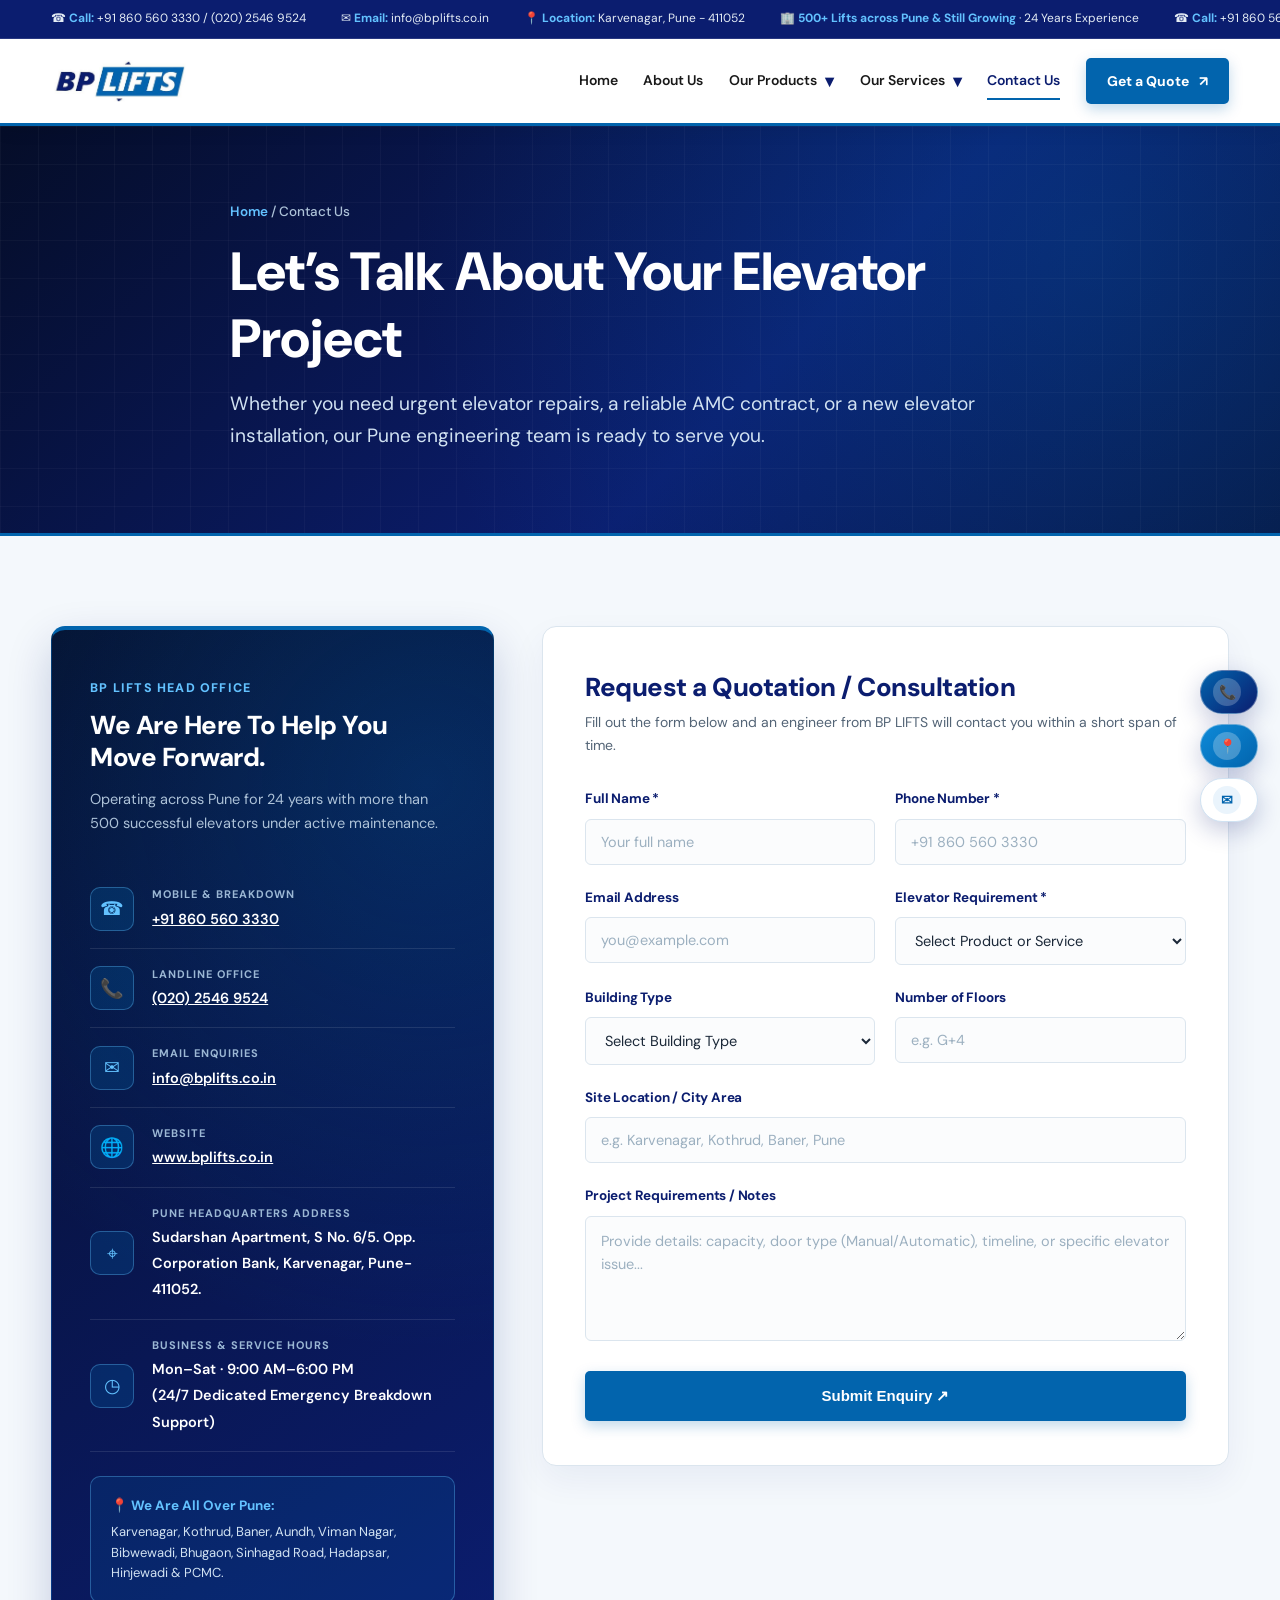
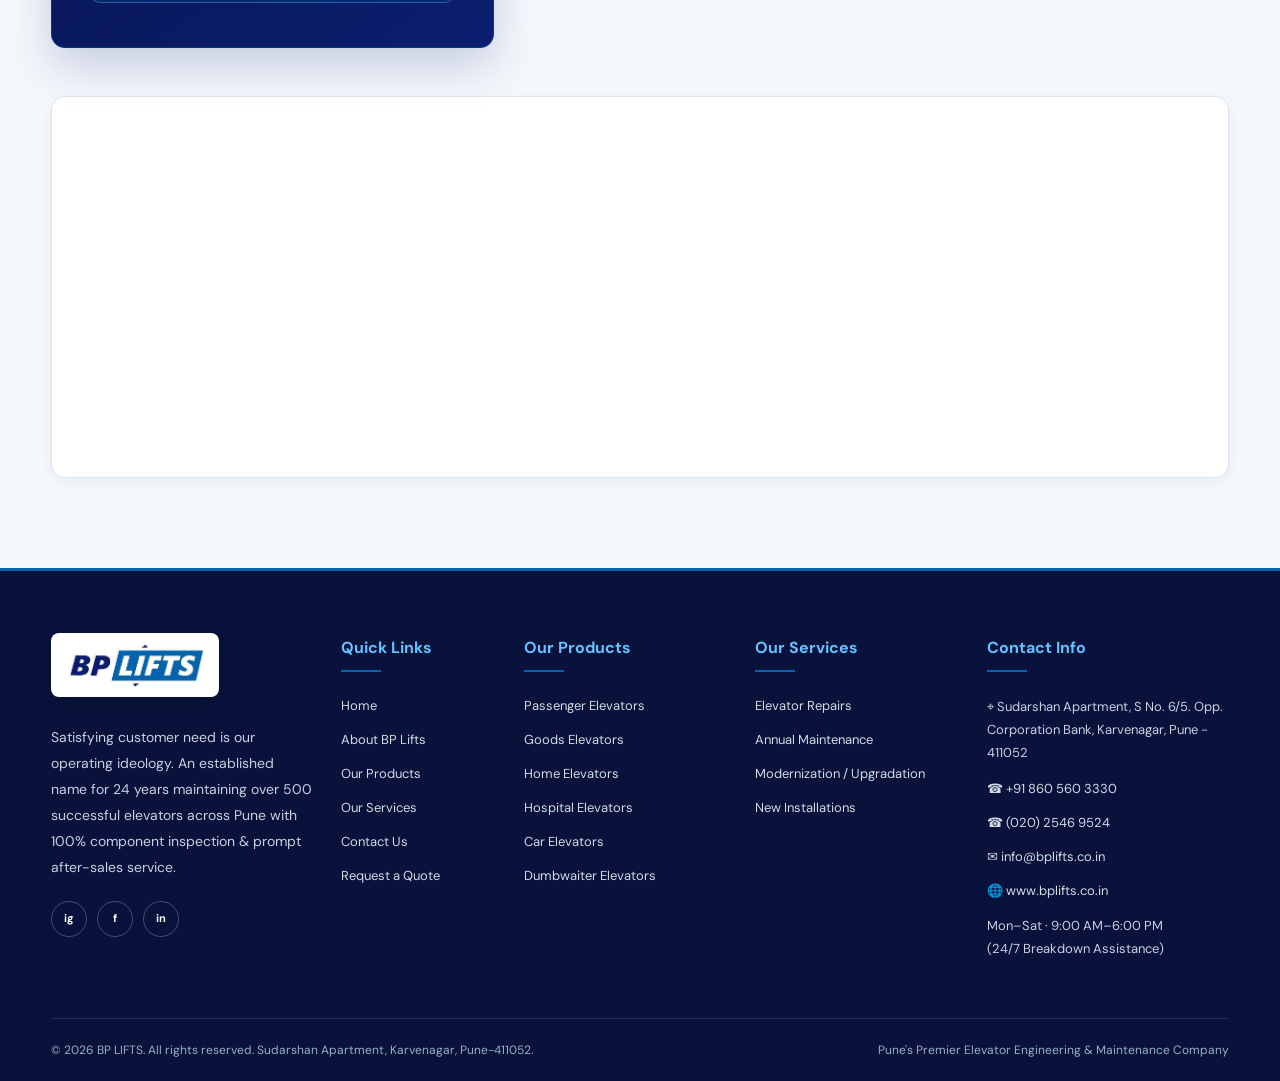
<file: BP_Lift_Website/contact.html>
<!DOCTYPE html>
<html lang="en">

<head>
  <meta charset="UTF-8">
  <meta name="viewport" content="width=device-width, initial-scale=1.0">
  <meta name="description"
    content="Contact BP LIFTS - Sudarshan Apartment, Karvenagar, Pune. 500+ Lifts across Pune. Call +91 860 560 3330 or (020) 2546 9524">
  <title>Contact Us | BP LIFTS Pune</title>
  <link rel="stylesheet" href="hf.css">
  <link rel="stylesheet" href="contact.css">
</head>

<body>

  <!-- TOP CONTACT BAR -->
  <div class="topbar">
    <div class="container topbar-inner">
      <div class="topbar-track" aria-label="Contact details">
        <span class="topbar-item">☎ <b>Call:</b> <a href="tel:+918605603330">+91 860 560 3330</a> / <a
            href="tel:02025469524">(020) 2546 9524</a></span>
        <span class="topbar-item">✉ <b>Email:</b> <a href="mailto:info@bplifts.co.in">info@bplifts.co.in</a></span>
        <span class="topbar-item">📍 <b>Location:</b> Karvenagar, Pune - 411052</span>
        <span class="topbar-item">🏢 <b>500+ Lifts across Pune &amp; Still Growing</b> · 24 Years Experience</span>
        <span class="topbar-item">☎ <b>Call:</b> <a href="tel:+918605603330">+91 860 560 3330</a></span>
        <span class="topbar-item">✉ <b>Email:</b> <a href="mailto:info@bplifts.co.in">info@bplifts.co.in</a></span>
      </div>
      <div class="topbar-social" aria-label="Social links">
        <a class="social-dot" href="#" aria-label="Instagram">ig</a>
        <a class="social-dot" href="#" aria-label="Facebook">f</a>
        <a class="social-dot" href="#" aria-label="LinkedIn">in</a>
      </div>
    </div>
  </div>

  <!-- MAIN HEADER -->
  <header class="site-header">
    <div class="container nav-wrap">
      <a class="brand" href="index.html" aria-label="BP LIFTS home">
        <img src="images/bplogo.jpeg" alt="BP LIFTS Logo" class="site-logo">
      </a>
      <button class="menu-toggle" aria-label="Toggle navigation" aria-expanded="false">☰</button>
      <nav class="nav-links" aria-label="Main navigation">
        <a href="index.html" data-page="home">Home</a>
        <a href="about.html" data-page="about">About Us</a>

        <!-- OUR PRODUCTS DROPDOWN -->
        <div class="nav-dropdown">
          <a href="products.html" class="nav-dropdown-toggle" data-page="products" aria-haspopup="true"
            aria-expanded="false">
            Our Products <span class="dropdown-arrow">▾</span>
          </a>
          <div class="dropdown-menu" role="menu">
            <a href="products.html" class="dropdown-all">All Products <span>→</span></a>
            <div class="dropdown-divider"></div>
            <a href="products.html#passenger">Passenger Elevators</a>
            <a href="products.html#goods">Goods Elevators</a>
            <a href="products.html#home">Home Elevators</a>
            <a href="products.html#hospital">Hospital Elevators</a>
            <a href="products.html#car">Car Elevators</a>
            <a href="products.html#dumbwaiter">Dumbwaiter Elevators</a>
          </div>
        </div>

        <!-- OUR SERVICES DROPDOWN -->
        <div class="nav-dropdown">
          <a href="services.html" class="nav-dropdown-toggle" data-page="services" aria-haspopup="true"
            aria-expanded="false">
            Our Services <span class="dropdown-arrow">▾</span>
          </a>
          <div class="dropdown-menu" role="menu">
            <a href="services.html" class="dropdown-all">All Services <span>→</span></a>
            <div class="dropdown-divider"></div>
            <a href="services.html#repair">Elevator Repairs</a>
            <a href="services.html#maintenance">Annual Maintenance (AMC)</a>
            <a href="services.html#modernization">Modernization / Upgradation</a>
            <a href="services.html#installation">New Installations</a>
          </div>
        </div>

        <a href="contact.html" data-page="contact" class="active">Contact Us</a>
        <a class="btn btn-primary" href="contact.html#quote">Get a Quote <span>↗</span></a>
      </nav>
    </div>
  </header>

  <main>

    <!-- PAGE HERO -->
    <section class="page-hero">
      <div class="container">
        <div class="crumb"><a href="index.html">Home</a> / Contact Us</div>
        <h1>Let’s Talk About Your Elevator Project</h1>
        <p>Whether you need urgent elevator repairs, a reliable AMC contract, or a new elevator installation, our Pune
          engineering team is ready to serve you.</p>
      </div>
    </section>

    <!-- CONTACT LAYOUT SECTION -->
    <section class="section section-soft">
      <div class="container contact-layout">

        <!-- CONTACT PANEL (INFO FROM BROCHURE) -->
        <aside class="contact-panel">
          <div class="eyebrow" style="color: #63c2ff;">BP LIFTS Head Office</div>
          <h2>We Are Here To Help You Move Forward.</h2>
          <p>Operating across Pune for 24 years with more than 500 successful elevators under active maintenance.</p>

          <div class="contact-row">
            <span>☎</span>
            <div>
              <b>MOBILE &amp; BREAKDOWN</b>
              <span><a href="tel:+918605603330" style="color:#ffffff;">+91 860 560 3330</a></span>
            </div>
          </div>

          <div class="contact-row">
            <span>📞</span>
            <div>
              <b>LANDLINE OFFICE</b>
              <span><a href="tel:02025469524" style="color:#ffffff;">(020) 2546 9524</a></span>
            </div>
          </div>

          <div class="contact-row">
            <span>✉</span>
            <div>
              <b>EMAIL ENQUIRIES</b>
              <span><a href="mailto:info@bplifts.co.in" style="color:#ffffff;">info@bplifts.co.in</a></span>
            </div>
          </div>

          <div class="contact-row">
            <span>🌐</span>
            <div>
              <b>WEBSITE</b>
              <span><a href="https://www.bplifts.co.in" target="_blank" rel="noopener"
                  style="color:#ffffff;">www.bplifts.co.in</a></span>
            </div>
          </div>

          <div class="contact-row">
            <span>⌖</span>
            <div>
              <b>PUNE HEADQUARTERS ADDRESS</b>
              <span>Sudarshan Apartment, S No. 6/5. Opp. Corporation Bank, Karvenagar, Pune-411052.</span>
            </div>
          </div>

          <div class="contact-row">
            <span>◷</span>
            <div>
              <b>BUSINESS &amp; SERVICE HOURS</b>
              <span>Mon–Sat · 9:00 AM–6:00 PM<br>(24/7 Dedicated Emergency Breakdown Support)</span>
            </div>
          </div>

          <div class="coverage-box">
            <b>📍 We Are All Over Pune:</b>
            Karvenagar, Kothrud, Baner, Aundh, Viman Nagar, Bibwewadi, Bhugaon, Sinhagad Road, Hadapsar, Hinjewadi &amp;
            PCMC.
          </div>
        </aside>

        <!-- QUOTE & ENQUIRY FORM -->
        <form class="form-card quote-form" id="quote">
          <h2>Request a Quotation / Consultation</h2>
          <p>Fill out the form below and an engineer from BP LIFTS will contact you within a short span of time.</p>

          <div class="form-grid">
            <div class="form-group">
              <label for="name">Full Name *</label>
              <input id="name" name="name" required placeholder="Your full name">
            </div>

            <div class="form-group">
              <label for="phone">Phone Number *</label>
              <input id="phone" name="phone" required type="tel" placeholder="+91 860 560 3330">
            </div>

            <div class="form-group">
              <label for="email">Email Address</label>
              <input id="email" name="email" type="email" placeholder="you@example.com">
            </div>

            <div class="form-group">
              <label for="type">Elevator Requirement *</label>
              <select id="type" name="type" required>
                <option value="">Select Product or Service</option>
                <optgroup label="Elevator Products">
                  <option value="Passenger Elevator">Passenger Elevator</option>
                  <option value="Goods Elevator">Goods Elevator</option>
                  <option value="Home Elevator">Home Elevator</option>
                  <option value="Hospital Elevator">Hospital Elevator</option>
                  <option value="Car Elevator">Car Elevator</option>
                  <option value="Dumbwaiter Elevator">Dumbwaiter Elevator</option>
                </optgroup>
                <optgroup label="Elevator Services">
                  <option value="Free Site Visit">Free Site Visit &amp; Inspection</option>
                  <option value="Elevator Repair">Elevator Repair &amp; Breakdown</option>
                  <option value="Annual Maintenance">Annual Maintenance (AMC)</option>
                  <option value="Modernization">Modernization / Upgradation</option>
                  <option value="New Installation">New Installation</option>
                </optgroup>
              </select>
            </div>

            <div class="form-group">
              <label for="building">Building Type</label>
              <select id="building" name="building">
                <option value="">Select Building Type</option>
                <option>Residential Society / Apartment</option>
                <option>Independent Villa / Bungalow / Duplex</option>
                <option>Commercial Tower / Corporate Office</option>
                <option>Hospital / Nursing Home / Clinic</option>
                <option>Industrial Warehouse / Factory</option>
                <option>Automobile Parking / Showroom</option>
                <option>Hotel / Restaurant / Hospitality</option>
              </select>
            </div>

            <div class="form-group">
              <label for="floors">Number of Floors</label>
              <input id="floors" name="floors" type="number" min="1" placeholder="e.g. G+4">
            </div>

            <div class="form-group full">
              <label for="location">Site Location / City Area</label>
              <input id="location" name="location" placeholder="e.g. Karvenagar, Kothrud, Baner, Pune">
            </div>

            <div class="form-group full">
              <label for="message">Project Requirements / Notes</label>
              <textarea id="message" name="message"
                placeholder="Provide details: capacity, door type (Manual/Automatic), timeline, or specific elevator issue..."></textarea>
            </div>

            <div class="form-group full">
              <button class="btn btn-primary" type="submit">Submit Enquiry ↗</button>
            </div>
          </div>
        </form>

      </div>

      <!-- PUNE GOOGLE MAP EMBED -->
      <div class="container">
        <div class="map-card">
          <iframe title="BP LIFTS Pune Location"
            src="https://maps.google.com/maps?q=Karvenagar+Pune+411052&t=&z=14&ie=UTF8&iwloc=&output=embed"
            allowfullscreen="" loading="lazy">
          </iframe>
        </div>
      </div>
    </section>

  </main>

  <!-- GLOBAL FOOTER -->
  <footer class="site-footer">
    <div class="container footer-grid">
      <div class="footer-brand">
        <a class="brand" href="index.html" aria-label="BP LIFTS home">
          <img src="images/bplogo.jpeg" alt="BP LIFTS Logo" class="site-logo">
        </a>
        <p>Satisfying customer need is our operating ideology. An established name for 24 years maintaining over 500
          successful elevators across Pune with 100% component inspection &amp; prompt after-sales service.</p>
        <div class="topbar-social">
          <a class="social-dot" href="#" aria-label="Instagram">ig</a>
          <a class="social-dot" href="#" aria-label="Facebook">f</a>
          <a class="social-dot" href="#" aria-label="LinkedIn">in</a>
        </div>
      </div>
      <div class="footer-col">
        <h3>Quick Links</h3>
        <a href="index.html">Home</a>
        <a href="about.html">About BP Lifts</a>
        <a href="products.html">Our Products</a>
        <a href="services.html">Our Services</a>
        <a href="contact.html">Contact Us</a>
        <a href="contact.html#quote">Request a Quote</a>
      </div>
      <div class="footer-col">
        <h3>Our Products</h3>
        <a href="products.html#passenger">Passenger Elevators</a>
        <a href="products.html#goods">Goods Elevators</a>
        <a href="products.html#home">Home Elevators</a>
        <a href="products.html#hospital">Hospital Elevators</a>
        <a href="products.html#car">Car Elevators</a>
        <a href="products.html#dumbwaiter">Dumbwaiter Elevators</a>
      </div>
      <div class="footer-col">
        <h3>Our Services</h3>
        <a href="services.html#repair">Elevator Repairs</a>
        <a href="services.html#maintenance">Annual Maintenance</a>
        <a href="services.html#modernization">Modernization / Upgradation</a>
        <a href="services.html#installation">New Installations</a>
      </div>
      <div class="footer-col">
        <h3>Contact Info</h3>
        <p>⌖ Sudarshan Apartment, S No. 6/5. Opp. Corporation Bank, Karvenagar, Pune - 411052</p>
        <a href="tel:+918605603330">☎ +91 860 560 3330</a>
        <a href="tel:02025469524">☎ (020) 2546 9524</a>
        <a href="mailto:info@bplifts.co.in">✉ info@bplifts.co.in</a>
        <a href="https://www.bplifts.co.in" target="_blank" rel="noopener">🌐 www.bplifts.co.in</a>
        <p>Mon–Sat · 9:00 AM–6:00 PM<br>(24/7 Breakdown Assistance)</p>
      </div>
    </div>
    <div class="container footer-bottom">
      <span>© <span data-year></span> BP LIFTS. All rights reserved. Sudarshan Apartment, Karvenagar,
        Pune-411052.</span>
      <span>Pune's Premier Elevator Engineering &amp; Maintenance Company</span>
    </div>
  </footer>

  <!-- FLOATING ACTION BUTTONS (CALL, SITE VISIT, EMAIL) -->
  <div class="floating-action-group" aria-label="Quick contact actions">
    <a href="tel:+918605603330" class="float-btn float-call" title="Call BP LIFTS: +91 860 560 3330">
      <span class="float-icon">📞</span>
    </a>
    <a href="www.bplifts.co.in" class="float-btn float-visit" title="Book Free Site Visit &amp; Inspection">
      <span class="float-icon">📍</span>
    </a>
    <a href="mailto:info@bplifts.co.in" class="float-btn float-email" title="Send Email: info@bplifts.co.in">
      <span class="float-icon">✉</span>
    </a>
  </div>

  <button class="back-top" aria-label="Scroll to top" title="Back to top">↑</button>
  <script src="hf.js"></script>

  <script>
    document.querySelectorAll('.nav-links [data-page="contact"]').forEach(link => link.classList.add('active'));

    // Preselect dropdown from URL query parameter (e.g. ?product=passenger, ?req=repair, ?req=sitevisit)
    const urlParams = new URLSearchParams(window.location.search);
    const prod = urlParams.get('product');
    const req = urlParams.get('req');
    const typeSelect = document.getElementById('type');
    if (typeSelect) {
      if (prod === 'passenger') typeSelect.value = 'Passenger Elevator';
      else if (prod === 'goods') typeSelect.value = 'Goods Elevator';
      else if (prod === 'home') typeSelect.value = 'Home Elevator';
      else if (prod === 'hospital') typeSelect.value = 'Hospital Elevator';
      else if (prod === 'car') typeSelect.value = 'Car Elevator';
      else if (prod === 'dumbwaiter') typeSelect.value = 'Dumbwaiter Elevator';
      else if (req === 'sitevisit') typeSelect.value = 'Free Site Visit';
      else if (req === 'repair') typeSelect.value = 'Elevator Repair';
      else if (req === 'amc') typeSelect.value = 'Annual Maintenance';
      else if (req === 'modernization') typeSelect.value = 'Modernization';
      else if (req === 'new') typeSelect.value = 'New Installation';
    }
  </script>
</body>

</html>
</file>
<file: BP_Lift_Website/hf.css>
/* =====================================================
   BP LIFTS - SHARED HEADER, NAVBAR, DROPDOWN & FOOTER
   Theme: White | Light Blue (#0264AD) | Dark Blue (#0B1D6F)
===================================================== */

/* ---------- ROOT VARIABLES ---------- */
:root {
    --bp-dark-blue: #0B1D6F;
    --bp-dark-blue-hover: #071552;
    --bp-light-blue: #0264AD;
    --bp-light-blue-hover: #014e88;
    --bp-blue-soft: #eaf4fc;
    --bp-white: #ffffff;
    --bp-text: #1b2838;
    --bp-muted: #95a8ba;
    --bp-border: #dbe5ee;
    --bp-container: 1180px;

    /* Semantic color mappings to new logo colors */
    --bp-blue: var(--bp-light-blue);
    --bp-blue-dark: var(--bp-dark-blue);
    --bp-black: var(--bp-dark-blue);
    --bp-black-dark: #07123a;
}

/* ---------- GLOBAL HEADER/FOOTER BASE ---------- */
.site-header *,
.topbar *,
.site-footer *,
.back-top {
    box-sizing: border-box;
}

.site-header a,
.topbar a,
.site-footer a {
    text-decoration: none;
}

.site-header button,
.site-footer button {
    font: inherit;
}

.site-header .container,
.topbar .container,
.site-footer .container {
    width: min(var(--bp-container), 92%);
    margin-inline: auto;
}

/* =====================================================
   TOP CONTACT BAR
===================================================== */

.topbar {
    position: relative;
    z-index: 1201;
    width: 100%;
    min-height: 38px;
    overflow: hidden;
    background: var(--bp-dark-blue);
    color: var(--bp-white);
    border-bottom: 1px solid rgba(255, 255, 255, 0.12);
    font-family: 'DM Sans', sans-serif;
    font-size: 12px;
}

.topbar-inner {
    min-height: 38px;
    display: flex;
    align-items: center;
    justify-content: space-between;
    gap: 18px;
}

.topbar-track {
    display: flex;
    align-items: center;
    gap: 35px;
    width: max-content;
    white-space: nowrap;
    animation: bpContactScroll 28s linear infinite;
}

.topbar:hover .topbar-track {
    animation-play-state: paused;
}

.topbar-item {
    flex-shrink: 0;
    color: #e5edf5;
}

.topbar-item a {
    color: inherit;
    text-decoration: none;
    transition: color 0.2s ease;
}

.topbar-item a:hover {
    color: #63c2ff;
    text-decoration: underline;
}

.topbar-item b {
    color: #63c2ff;
    font-weight: 700;
}

@keyframes bpContactScroll {
    0% {
        transform: translateX(0);
    }

    100% {
        transform: translateX(-35%);
    }
}

/* Social links in top bar */
.topbar-social {
    display: flex;
    align-items: center;
    gap: 8px;
    flex-shrink: 0;
}

.social-dot {
    width: 29px;
    height: 29px;
    display: inline-flex;
    align-items: center;
    justify-content: center;
    border: 1px solid rgba(255, 255, 255, 0.28);
    border-radius: 50%;
    color: var(--bp-white);
    font-size: 11px;
    font-weight: 700;
    transition: background 0.25s ease, color 0.25s ease,
        border-color 0.25s ease;
}

.social-dot:hover {
    background: var(--bp-light-blue);
    border-color: var(--bp-light-blue);
    color: var(--bp-white);
}

/* =====================================================
   MAIN HEADER
===================================================== */

.site-header {
    position: sticky;
    top: 0;
    z-index: 1200;
    width: 100%;
    background: var(--bp-white);
    border-bottom: 3px solid var(--bp-blue);
    box-shadow: 0 4px 18px rgba(0, 0, 0, 0.07);
    font-family: 'DM Sans', sans-serif;
}

.nav-wrap {
    min-height: 84px;
    display: flex;
    align-items: center;
    justify-content: space-between;
    gap: 25px;
}

/* Logo */
.brand {
    display: inline-flex;
    align-items: center;
    flex-shrink: 0;
    min-width: 0;
}

.site-logo {
    display: block;
    width: 135px;
    height: 70px;
    object-fit: contain;
    object-position: left center;
}

.brand-name {
    color: var(--bp-black);
    font-size: 22px;
    font-weight: 800;
    letter-spacing: -0.5px;
}

/* =====================================================
   NAVIGATION LINKS
===================================================== */

.nav-links {
    display: flex;
    align-items: center;
    justify-content: flex-end;
    gap: clamp(14px, 2vw, 28px);
}

.nav-links > a:not(.btn),
.nav-dropdown-toggle {
    position: relative;
    display: inline-flex;
    align-items: center;
    justify-content: center;
    min-height: 44px;
    padding: 8px 0;
    background: transparent;
    border: 0;
    color: #191919;
    font-size: 14px;
    font-weight: 600;
    white-space: nowrap;
    cursor: pointer;
    transition: color 0.2s ease;
}

.nav-links > a:not(.btn)::after,
.nav-dropdown-toggle::after {
    content: "";
    position: absolute;
    left: 0;
    bottom: 3px;
    width: 0;
    height: 2px;
    background: var(--bp-blue);
    transition: width 0.25s ease;
}

.nav-links > a:not(.btn):hover,
.nav-links > a.active,
.nav-dropdown-toggle.active,
.nav-dropdown:hover > .nav-dropdown-toggle,
.nav-dropdown.dropdown-open > .nav-dropdown-toggle {
    color: var(--bp-blue-dark);
}

.nav-links > a:not(.btn):hover::after,
.nav-links > a.active::after,
.nav-dropdown-toggle.active::after,
.nav-dropdown:hover > .nav-dropdown-toggle::after,
.nav-dropdown.dropdown-open > .nav-dropdown-toggle::after {
    width: 100%;
}

/* =====================================================
   OUR PRODUCTS DROPDOWN
===================================================== */

.nav-dropdown {
    position: relative;
    display: flex;
    align-items: center;
    min-height: 44px;
}

.nav-dropdown-toggle {
    gap: 8px;
    font-family: inherit;
}

.dropdown-arrow {
    display: inline-block;
    color: var(--bp-blue-dark);
    font-size: 17px;
    line-height: 1;
    transition: transform 0.25s ease;
}

.nav-dropdown:hover .dropdown-arrow,
.nav-dropdown:focus-within .dropdown-arrow,
.nav-dropdown.dropdown-open .dropdown-arrow {
    transform: rotate(180deg);
}

/* Dropdown panel */
.dropdown-menu {
    position: absolute;
    top: calc(100% + 4px);
    left: -10px;
    z-index: 1300;
    width: 275px;
    padding: 8px;
    background: var(--bp-white);
    border: 1px solid var(--bp-border);
    border-top: 3px solid var(--bp-blue);
    border-radius: 0 0 8px 8px;
    box-shadow: 0 16px 36px rgba(0, 0, 0, 0.12);
    opacity: 0;
    visibility: hidden;
    transform: translateY(6px);
    transition: opacity 0.22s ease, transform 0.22s ease, visibility 0.22s ease;
    pointer-events: none;
}

/* Invisible bridge so mouse hover is never lost across the gap */
.dropdown-menu::before {
    content: "";
    position: absolute;
    top: -10px;
    left: 0;
    right: 0;
    height: 10px;
}

.nav-dropdown:hover .dropdown-menu,
.nav-dropdown:focus-within .dropdown-menu,
.nav-dropdown.dropdown-open .dropdown-menu {
    opacity: 1;
    visibility: visible;
    transform: translateY(0);
    pointer-events: auto;
}

.dropdown-menu a {
    display: flex;
    align-items: center;
    justify-content: space-between;
    gap: 8px;
    padding: 10px 14px;
    border-radius: 6px;
    color: #202830;
    font-size: 13.5px;
    font-weight: 500;
    line-height: 1.4;
    transition: background 0.2s ease, color 0.2s ease,
        padding-left 0.2s ease;
}

.dropdown-menu a:hover,
.dropdown-menu a:focus-visible {
    padding-left: 18px;
    background: #eaf4fc;
    color: var(--bp-dark-blue);
    outline: none;
}

.dropdown-menu a.dropdown-all {
    font-weight: 700;
    color: var(--bp-light-blue);
    background: #f1f7fc;
}

.dropdown-menu a.dropdown-all:hover {
    background: #e3f0fb;
}

.dropdown-divider {
    height: 1px;
    margin: 5px 4px;
    background: var(--bp-border);
}

/* =====================================================
   GET A QUOTE BUTTON
===================================================== */

.btn {
    display: inline-flex;
    align-items: center;
    justify-content: center;
    gap: 10px;
    min-height: 46px;
    padding: 12px 20px;
    border: 1px solid transparent;
    border-radius: 5px;
    font-size: 14px;
    font-weight: 700;
    line-height: 1.2;
    text-align: center;
    white-space: nowrap;
    cursor: pointer;
    transition: background 0.25s ease, color 0.25s ease,
        border-color 0.25s ease, transform 0.25s ease;
}

.btn-primary {
    background: var(--bp-light-blue);
    color: var(--bp-white);
    box-shadow: 0 5px 14px rgba(2, 100, 173, 0.25);
}

.btn-primary:hover {
    background: var(--bp-dark-blue);
    color: var(--bp-white);
    transform: translateY(-2px);
    box-shadow: 0 7px 18px rgba(11, 29, 111, 0.3);
}

.nav-links .nav-quote {
    margin-left: 2px;
}

/* =====================================================
   MOBILE MENU BUTTON
===================================================== */

.menu-toggle {
    display: none;
    width: 43px;
    height: 43px;
    flex-shrink: 0;
    align-items: center;
    justify-content: center;
    background: var(--bp-dark-blue);
    color: var(--bp-white);
    border: 0;
    border-radius: 5px;
    font-size: 23px;
    cursor: pointer;
    transition: background 0.2s ease;
}

.menu-toggle:hover {
    background: var(--bp-light-blue);
}

.menu-icon {
    line-height: 1;
}

/* =====================================================
   FOOTER
===================================================== */

.site-footer {
    width: 100%;
    padding: 62px 0 0;
    background: #08123a;
    color: var(--bp-white);
    border-top: 3px solid var(--bp-light-blue);
    font-family: 'DM Sans', sans-serif;
}

.footer-grid {
    display: grid;
    grid-template-columns: 1.35fr 0.8fr 1.05fr 1.05fr 1.25fr;
    gap: 28px;
    padding-bottom: 44px;
}

/* Footer brand - white badge container for white logo on navy */
.footer-brand .brand {
    display: inline-flex;
    align-items: center;
    background: #ffffff;
    padding: 6px 14px;
    border-radius: 8px;
    margin-bottom: 18px;
    box-shadow: 0 4px 14px rgba(0, 0, 0, 0.22);
}

.footer-brand .site-logo {
    width: 140px;
    height: 52px;
    object-fit: contain;
}

.footer-brand .brand-name {
    color: var(--bp-white);
}

.footer-brand p {
    margin: 10px 0 20px;
    color: #c4d3e2;
    font-size: 14px;
    line-height: 1.85;
}

/* Footer column headings */
.footer-col h3 {
    position: relative;
    margin: 4px 0 23px;
    padding-bottom: 12px;
    color: #63c2ff;
    font-size: 16px;
    font-weight: 700;
    line-height: 1.4;
}

.footer-col h3::after {
    content: "";
    position: absolute;
    bottom: 0;
    left: 0;
    width: 40px;
    height: 2px;
    background: var(--bp-light-blue);
}

/* Footer links */
.footer-col a {
    display: block;
    margin-bottom: 12px;
    color: #d0dbe6;
    font-size: 13px;
    line-height: 1.7;
    overflow-wrap: anywhere;
    transition: color 0.2s ease, padding-left 0.2s ease;
}

.footer-col a:hover {
    padding-left: 5px;
    color: #63c2ff;
}

/* Footer paragraphs and contact info */
.footer-col p {
    margin: 0 0 13px;
    color: #c4d3e2;
    font-size: 13px;
    line-height: 1.8;
    overflow-wrap: anywhere;
}

/* Footer social links */
.site-footer .topbar-social {
    display: flex;
    align-items: center;
    gap: 10px;
    margin-top: 18px;
}

.site-footer .social-dot {
    width: 36px;
    height: 36px;
    border: 1px solid rgba(255, 255, 255, 0.25);
    color: var(--bp-white);
}

.site-footer .social-dot:hover {
    background: var(--bp-light-blue);
    border-color: var(--bp-light-blue);
    color: var(--bp-white);
}

/* Footer copyright bar */
.footer-bottom {
    display: flex;
    align-items: center;
    justify-content: space-between;
    flex-wrap: wrap;
    gap: 12px;
    padding: 21px 0;
    border-top: 1px solid rgba(255, 255, 255, 0.12);
    color: #9bb0c4;
    font-size: 12px;
    line-height: 1.7;
}

.footer-bottom span {
    overflow-wrap: anywhere;
}

/* =====================================================
   FLOATING ACTION BUTTONS (CALL, SITE VISIT, EMAIL)
   Positioned above the top scroll button (.back-top)
===================================================== */

.floating-action-group {
    position: fixed;
    right: 22px;
    bottom: 78px;
    z-index: 1400;
    display: flex;
    flex-direction: column;
    align-items: flex-end;
    gap: 10px;
    pointer-events: none;
}

.floating-action-group .float-btn {
    pointer-events: auto;
    display: inline-flex;
    align-items: center;
    gap: 9px;
    min-height: 42px;
    padding: 0 16px 0 12px;
    border-radius: 50px;
    font-family: 'DM Sans', -apple-system, BlinkMacSystemFont, sans-serif;
    font-size: 13.5px;
    font-weight: 700;
    text-decoration: none;
    line-height: 1;
    white-space: nowrap;
    box-shadow: 0 8px 24px rgba(11, 29, 111, 0.24);
    transition: transform 0.25s ease, box-shadow 0.25s ease, filter 0.25s ease;
}

.floating-action-group .float-btn:hover {
    transform: translateX(-5px);
    box-shadow: 0 12px 30px rgba(2, 100, 173, 0.38);
    filter: brightness(1.06);
}

.floating-action-group .float-icon {
    display: inline-flex;
    align-items: center;
    justify-content: center;
    width: 28px;
    height: 28px;
    border-radius: 50%;
    font-size: 14px;
    flex-shrink: 0;
}

/* Call Button */
.float-btn.float-call {
    background: linear-gradient(135deg, #0264AD 0%, #0B1D6F 100%);
    color: #ffffff;
    border: 1px solid rgba(255, 255, 255, 0.35);
}

.float-btn.float-call .float-icon {
    background: rgba(255, 255, 255, 0.22);
    color: #ffffff;
}

/* Site Visit Button */
.float-btn.float-visit {
    background: linear-gradient(135deg, #0e8ad8 0%, #0264AD 100%);
    color: #ffffff;
    border: 1px solid rgba(255, 255, 255, 0.4);
}

.float-btn.float-visit .float-icon {
    background: rgba(255, 255, 255, 0.25);
    color: #ffffff;
}

/* Email Button */
.float-btn.float-email {
    background: #ffffff;
    color: #0B1D6F;
    border: 1.5px solid #d0e2f2;
}

.float-btn.float-email .float-icon {
    background: #eaf4fc;
    color: #0264AD;
}

.float-btn.float-email:hover {
    border-color: #0264AD;
    color: #0264AD;
}

/* =====================================================
   BACK TO TOP BUTTON
===================================================== */

.back-top {
    position: fixed;
    right: 22px;
    bottom: 22px;
    z-index: 1400;
    display: flex;
    align-items: center;
    justify-content: center;
    width: 45px;
    height: 45px;
    padding: 0;
    background: var(--bp-blue);
    color: var(--bp-white);
    border: 0;
    border-radius: 5px;
    font-size: 25px;
    cursor: pointer;
    opacity: 0;
    visibility: hidden;
    transform: translateY(10px);
    transition: opacity 0.25s ease, visibility 0.25s ease,
        transform 0.25s ease, background 0.25s ease;
}

.back-top.visible {
    opacity: 1;
    visibility: visible;
    transform: translateY(0);
}

.back-top:hover {
    background: var(--bp-white);
    color: var(--bp-black);
}

/* =====================================================
   TABLET RESPONSIVE
===================================================== */

@media (max-width: 1050px) {
    .nav-wrap {
        gap: 16px;
    }

    .site-logo {
        width: 115px;
        height: 64px;
    }

    .nav-links {
        gap: 16px;
    }

    .nav-links > a:not(.btn),
    .nav-dropdown-toggle {
        font-size: 13px;
    }

    .nav-links .nav-quote {
        padding: 11px 14px;
        font-size: 13px;
    }

    .footer-grid {
        grid-template-columns: repeat(3, minmax(0, 1fr));
        gap: 30px;
    }
}

/* =====================================================
   MOBILE RESPONSIVE NAVIGATION
===================================================== */

@media (max-width: 920px) {
    .topbar-inner {
        justify-content: flex-start;
    }

    .topbar-social {
        display: none;
    }

    .nav-wrap {
        position: relative;
        min-height: 73px;
        gap: 12px;
    }

    .site-logo {
        width: 115px;
        height: 62px;
    }

    .menu-toggle {
        display: inline-flex;
        margin-left: auto;
    }

    .nav-links {
        position: absolute;
        top: 100%;
        left: -4.35%;
        right: -4.35%;
        z-index: 1300;
        display: none;
        align-items: stretch;
        justify-content: flex-start;
        flex-direction: column;
        gap: 0;
        max-height: calc(100vh - 110px);
        overflow-y: auto;
        padding: 12px 4.35% 20px;
        background: var(--bp-white);
        border-top: 1px solid var(--bp-border);
        border-bottom: 3px solid var(--bp-blue);
        box-shadow: 0 14px 25px rgba(0, 0, 0, 0.12);
    }

    .nav-links.open {
        display: flex;
    }

    .nav-links > a:not(.btn),
    .nav-dropdown-toggle {
        display: flex;
        width: 100%;
        min-height: 46px;
        justify-content: space-between;
        padding: 12px 2px;
        text-align: left;
        font-size: 14px;
    }

    .nav-links > a:not(.btn)::after,
    .nav-dropdown-toggle::after {
        display: none;
    }

    .nav-dropdown {
        display: flex;
        flex-direction: column;
        align-items: stretch;
        width: 100%;
        min-height: 0;
        border-bottom: 1px solid var(--bp-border);
    }

    .nav-dropdown-toggle {
        cursor: pointer;
    }

    /* On mobile, open the dropdown with its button */
    .dropdown-menu {
        position: static;
        display: none;
        width: 100%;
        padding: 6px 0 10px 12px;
        background: #f1f7fc;
        border: 0;
        border-left: 3px solid var(--bp-blue);
        border-radius: 0;
        box-shadow: none;
        opacity: 1;
        visibility: visible;
        transform: none;
        pointer-events: auto;
    }

    .dropdown-menu::before {
        display: none;
    }

    .nav-dropdown:hover .dropdown-menu,
    .nav-dropdown:focus-within .dropdown-menu {
        display: none;
    }

    .nav-dropdown.dropdown-open .dropdown-menu {
        display: block;
    }

    .dropdown-menu a {
        padding: 11px 12px;
        font-size: 13px;
    }

    .dropdown-menu a:hover {
        padding-left: 17px;
    }

    .nav-links .nav-quote {
        width: 100%;
        margin: 12px 0 0;
    }

    .footer-grid {
        grid-template-columns: repeat(2, minmax(0, 1fr));
        gap: 30px 24px;
    }
}

/* =====================================================
   SMALL MOBILE
===================================================== */

@media (max-width: 520px) {
    .topbar {
        font-size: 11px;
    }

    .topbar-track {
        gap: 24px;
    }

    .nav-wrap {
        min-height: 68px;
    }

    .site-logo {
        width: 105px;
        height: 58px;
    }

    .menu-toggle {
        width: 40px;
        height: 40px;
    }

    .footer-grid {
        grid-template-columns: repeat(2, minmax(0, 1fr));
        gap: 24px 14px;
        padding-bottom: 30px;
    }

    .footer-brand {
        grid-column: span 2;
    }

    .site-footer {
        padding-top: 38px;
    }

    .footer-brand .site-logo {
        width: 125px;
        height: 68px;
    }

    .footer-col h3 {
        font-size: 14.5px;
        margin-bottom: 12px;
        padding-bottom: 8px;
    }

    .footer-col h3::after {
        width: 28px;
    }

    .footer-col a {
        font-size: 12px;
        margin-bottom: 8px;
        line-height: 1.5;
    }

    .footer-col p {
        font-size: 11.5px;
        line-height: 1.55;
        margin-bottom: 8px;
    }

    .footer-bottom {
        align-items: flex-start;
        flex-direction: column;
        padding: 16px 0;
        font-size: 11.5px;
        gap: 8px;
    }

    .floating-action-group {
        right: 14px;
        bottom: 64px;
        gap: 8px;
    }

    .floating-action-group .float-btn {
        min-height: 38px;
        padding: 0 13px 0 10px;
        font-size: 12.5px;
    }

    .floating-action-group .float-icon {
        width: 24px;
        height: 24px;
        font-size: 12px;
    }

    .back-top {
        right: 14px;
        bottom: 14px;
        width: 41px;
        height: 41px;
    }
}

/* Reduced motion accessibility */
@media (prefers-reduced-motion: reduce) {
    .topbar-track {
        animation: none;
    }

    *,
    *::before,
    *::after {
        scroll-behavior: auto !important;
        transition-duration: 0.01ms !important;
    }
}
</file>
<file: BP_Lift_Website/contact.css>
/* =====================================================
   BP LIFTS - CONTACT PAGE STYLES (contact.css)
   Theme: White | Light Blue (#0264AD) | Dark Blue (#0B1D6F)
===================================================== */

@import url('https://fonts.googleapis.com/css2?family=DM+Sans:ital,opsz,wght@0,9..40,400..800;1,9..40,400..800&display=swap');

:root {
    --bp-dark-blue: #0B1D6F;
    --bp-dark-blue-hover: #071552;
    --bp-light-blue: #0264AD;
    --bp-light-blue-hover: #014e88;
    --bp-blue-light: #eaf4fc;
    --bp-blue-glow: rgba(2, 100, 173, 0.28);
    --bp-white: #ffffff;
    --bp-text: #1b2838;
    --bp-text-muted: #536476;
    --bp-muted: #95a8ba;
    --bp-border: #dbe5ee;
    --bp-card-bg: #ffffff;
    --bp-section-soft: #f4f8fc;
    --bp-section-dark: #07123b;
    --bp-container: 1180px;
    --bp-radius: 8px;
    --bp-radius-lg: 14px;
    --bp-shadow-sm: 0 4px 14px rgba(11, 29, 111, 0.05);
    --bp-shadow-md: 0 10px 30px rgba(11, 29, 111, 0.08);
    --bp-shadow-hover: 0 20px 42px rgba(2, 100, 173, 0.18);
    --bp-transition: 0.25s ease;

    /* Semantic mapping */
    --bp-blue: var(--bp-light-blue);
    --bp-blue-dark: var(--bp-dark-blue);
    --bp-black: var(--bp-dark-blue);
    --bp-black-dark: #07123a;
}

html {
    scroll-behavior: smooth;
}

body {
    font-family: 'DM Sans', -apple-system, BlinkMacSystemFont, 'Segoe UI', Roboto, sans-serif;
    color: var(--bp-text);
    background: var(--bp-white);
    margin: 0;
    padding: 0;
    line-height: 1.65;
    -webkit-font-smoothing: antialiased;
}

main {
    display: block;
    overflow-x: hidden;
}

main * {
    box-sizing: border-box;
}

.container {
    width: min(var(--bp-container), 92%);
    margin-inline: auto;
}

h1, h2, h3, h4 {
    color: var(--bp-dark-blue);
    font-weight: 800;
    line-height: 1.25;
    margin-top: 0;
}

p {
    margin-top: 0;
    margin-bottom: 1.2rem;
    color: var(--bp-text-muted);
}

/* =====================================================
   PAGE HERO (Contact Header)
===================================================== */
.page-hero {
    position: relative;
    padding: 75px 0 80px;
    background: radial-gradient(circle at 85% 30%, rgba(2, 100, 173, 0.28) 0%, transparent 60%),
                linear-gradient(135deg, #050d28 0%, #0b1d6f 60%, #071542 100%);
    color: var(--bp-white);
    border-bottom: 3px solid var(--bp-light-blue);
    overflow: hidden;
}

.page-hero::after {
    content: "";
    position: absolute;
    inset: 0;
    background-image: linear-gradient(rgba(255, 255, 255, 0.03) 1px, transparent 1px),
                      linear-gradient(90deg, rgba(255, 255, 255, 0.03) 1px, transparent 1px);
    background-size: 38px 38px;
    pointer-events: none;
}

.page-hero .container {
    position: relative;
    z-index: 2;
    max-width: 820px;
    margin-inline: 0;
    margin-left: auto;
    margin-right: auto;
}

.crumb {
    font-size: 13.5px;
    color: #adc2d8;
    margin-bottom: 16px;
    font-weight: 500;
}

.crumb a {
    color: #63c2ff;
    text-decoration: none;
    font-weight: 600;
    transition: color 0.2s ease;
}

.crumb a:hover {
    color: var(--bp-white);
    text-decoration: underline;
}

.page-hero h1 {
    color: var(--bp-white);
    font-size: clamp(2.2rem, 4.2vw, 3.4rem);
    letter-spacing: -0.5px;
    margin-bottom: 14px;
}

.page-hero p {
    color: #d1e2f2;
    font-size: clamp(1rem, 1.8vw, 1.2rem);
    line-height: 1.7;
    margin-bottom: 0;
}

/* =====================================================
   CONTACT SECTION LAYOUT
===================================================== */
.section {
    padding: 90px 0;
    position: relative;
}

.section-soft {
    background: var(--bp-section-soft);
}

.contact-layout {
    display: grid;
    grid-template-columns: 1fr 1.55fr;
    gap: 48px;
    align-items: flex-start;
}

.eyebrow {
    display: inline-block;
    color: var(--bp-light-blue);
    font-size: 12.5px;
    font-weight: 800;
    letter-spacing: 1.2px;
    text-transform: uppercase;
    margin-bottom: 10px;
}

/* =====================================================
   CONTACT INFORMATION PANEL
===================================================== */
.contact-panel {
    background: radial-gradient(circle at 85% 15%, rgba(2, 100, 173, 0.3) 0%, transparent 60%),
                linear-gradient(145deg, #060e2b 0%, #0b1d6f 100%);
    color: var(--bp-white);
    border-radius: var(--bp-radius-lg);
    padding: 44px 38px;
    border: 1px solid rgba(2, 100, 173, 0.4);
    border-top: 4px solid var(--bp-light-blue);
    box-shadow: 0 18px 45px rgba(11, 29, 111, 0.2);
    position: relative;
    overflow: hidden;
}

.contact-panel h2 {
    color: var(--bp-white);
    font-size: 26px;
    letter-spacing: -0.5px;
    margin-bottom: 14px;
}

.contact-panel > p {
    color: #adc2d8;
    font-size: 14.5px;
    line-height: 1.65;
    margin-bottom: 34px;
}

.contact-row {
    display: flex;
    align-items: center;
    gap: 18px;
    padding: 16px 0;
    border-bottom: 1px solid rgba(255, 255, 255, 0.1);
}

.contact-row:last-child {
    border-bottom: 0;
    padding-bottom: 0;
}

.contact-row > span:first-child {
    width: 44px;
    height: 44px;
    border-radius: 10px;
    background: rgba(2, 100, 173, 0.25);
    border: 1px solid rgba(99, 194, 255, 0.35);
    color: #63c2ff;
    display: flex;
    align-items: center;
    justify-content: center;
    font-size: 19px;
    flex-shrink: 0;
}

.contact-row div b {
    display: block;
    color: #9bb7d4;
    font-size: 11px;
    font-weight: 700;
    letter-spacing: 1px;
    margin-bottom: 2px;
}

.contact-row div span {
    color: var(--bp-white);
    font-size: 14.5px;
    font-weight: 600;
}

/* =====================================================
   QUOTE FORM CARD
===================================================== */
.form-card {
    scroll-margin-top: 115px;
    background: var(--bp-card-bg);
    border: 1px solid var(--bp-border);
    border-radius: var(--bp-radius-lg);
    padding: 44px 42px;
    box-shadow: 0 14px 35px rgba(11, 29, 111, 0.06);
}

.form-card h2 {
    font-size: 26px;
    letter-spacing: -0.5px;
    margin-bottom: 8px;
    color: var(--bp-dark-blue);
}

.form-card > p {
    color: var(--bp-text-muted);
    font-size: 14px;
    margin-bottom: 32px;
    line-height: 1.6;
}

.form-grid {
    display: grid;
    grid-template-columns: repeat(2, 1fr);
    gap: 22px 20px;
}

.form-group {
    display: flex;
    flex-direction: column;
    gap: 8px;
}

.form-group.full {
    grid-column: 1 / -1;
}

.form-group label {
    font-size: 13.5px;
    font-weight: 700;
    color: var(--bp-dark-blue);
    letter-spacing: -0.2px;
}

.form-group input,
.form-group select,
.form-group textarea {
    width: 100%;
    padding: 13px 15px;
    background: #fbfcfd;
    border: 1px solid var(--bp-border);
    border-radius: 6px;
    font-family: inherit;
    font-size: 14.5px;
    color: var(--bp-text);
    transition: border-color var(--bp-transition), box-shadow var(--bp-transition), background var(--bp-transition);
}

.form-group input::placeholder,
.form-group textarea::placeholder {
    color: #9cb0c0;
}

.form-group select {
    cursor: pointer;
}

.form-group input:focus,
.form-group select:focus,
.form-group textarea:focus {
    outline: none;
    background: #ffffff;
    border-color: var(--bp-light-blue);
    box-shadow: 0 0 0 3px rgba(2, 100, 173, 0.22);
}

.form-group textarea {
    min-height: 125px;
    resize: vertical;
    line-height: 1.6;
}

.form-group button[type="submit"] {
    width: 100%;
    margin-top: 8px;
    padding: 15px 24px;
    font-size: 15px;
}

/* =====================================================
   MAP & COVERAGE AREA (contact.css)
===================================================== */
.map-card {
    margin-top: 48px;
    border-radius: var(--bp-radius-lg);
    overflow: hidden;
    border: 1px solid var(--bp-border);
    box-shadow: var(--bp-shadow-sm);
    background: var(--bp-white);
}

.map-card iframe {
    display: block;
    width: 100%;
    height: 380px;
    border: 0;
}

.coverage-box {
    margin-top: 24px;
    padding: 18px 20px;
    background: rgba(2, 100, 173, 0.18);
    border: 1px solid rgba(99, 194, 255, 0.35);
    border-radius: 10px;
    font-size: 13px;
    line-height: 1.6;
    color: #d1e2f2;
}

.coverage-box b {
    color: #63c2ff;
    display: block;
    margin-bottom: 5px;
    font-size: 13.5px;
    font-weight: 700;
}

/* =====================================================
   RESPONSIVE DESIGN (contact.css)
===================================================== */
@media (max-width: 1050px) {
    .section {
        padding: 70px 0;
    }

    .contact-layout {
        gap: 36px;
    }

    .form-card {
        padding: 36px 30px;
    }
}

@media (max-width: 800px) {
    .page-hero {
        padding: 55px 0 60px;
    }

    .section {
        padding: 55px 0;
    }

    .contact-layout {
        grid-template-columns: 1fr;
        gap: 32px;
    }

    .contact-panel {
        padding: 32px 24px;
    }

    .form-card {
        padding: 28px 22px;
    }

    .form-grid {
        grid-template-columns: repeat(2, minmax(0, 1fr));
        gap: 16px 14px;
    }

    .map-card iframe {
        height: 320px;
    }
}

@media (max-width: 520px) {
    .page-hero {
        padding: 45px 0 50px;
    }

    .section {
        padding: 45px 0;
    }

    .contact-panel {
        padding: 22px 16px;
    }

    .contact-panel h2 {
        font-size: 20px;
        margin-bottom: 8px;
    }

    .contact-panel > p {
        font-size: 13px;
        margin-bottom: 20px;
    }

    .contact-row {
        padding: 10px 0;
        gap: 12px;
    }

    .contact-row > span:first-child {
        width: 34px;
        height: 34px;
        font-size: 15px;
    }

    .contact-row div b {
        font-size: 10px;
    }

    .contact-row div span {
        font-size: 12.5px;
    }

    .coverage-box {
        padding: 14px 12px;
        font-size: 11.5px;
    }

    .form-card {
        padding: 22px 14px;
    }

    .form-card h2 {
        font-size: 20px;
        margin-bottom: 6px;
    }

    .form-card > p {
        font-size: 12.5px;
        margin-bottom: 18px;
    }

    .form-grid {
        grid-template-columns: repeat(2, minmax(0, 1fr));
        gap: 12px 8px;
    }

    .form-group label {
        font-size: 12px;
    }

    .form-group input,
    .form-group select,
    .form-group textarea {
        padding: 9px 10px;
        font-size: 13px;
        border-radius: 5px;
    }

    .map-card iframe {
        height: 260px;
    }
}
</file>
